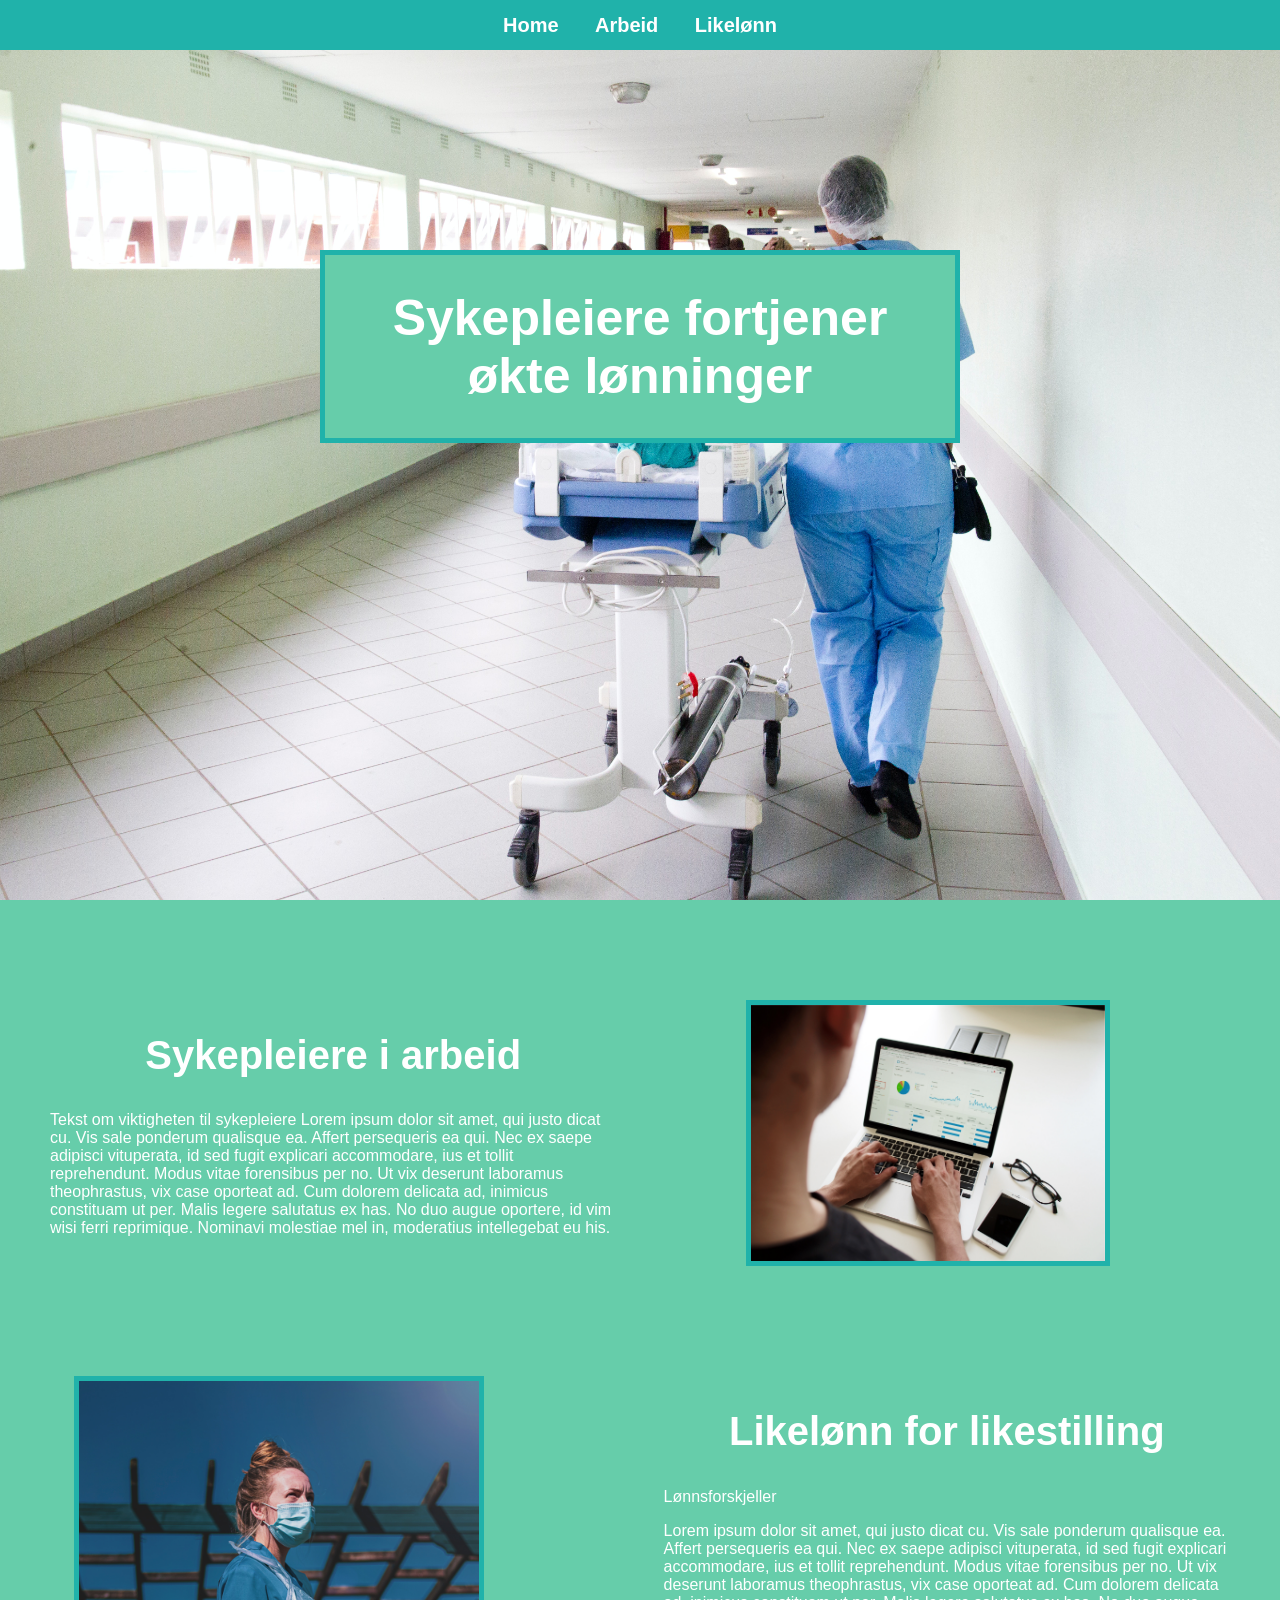
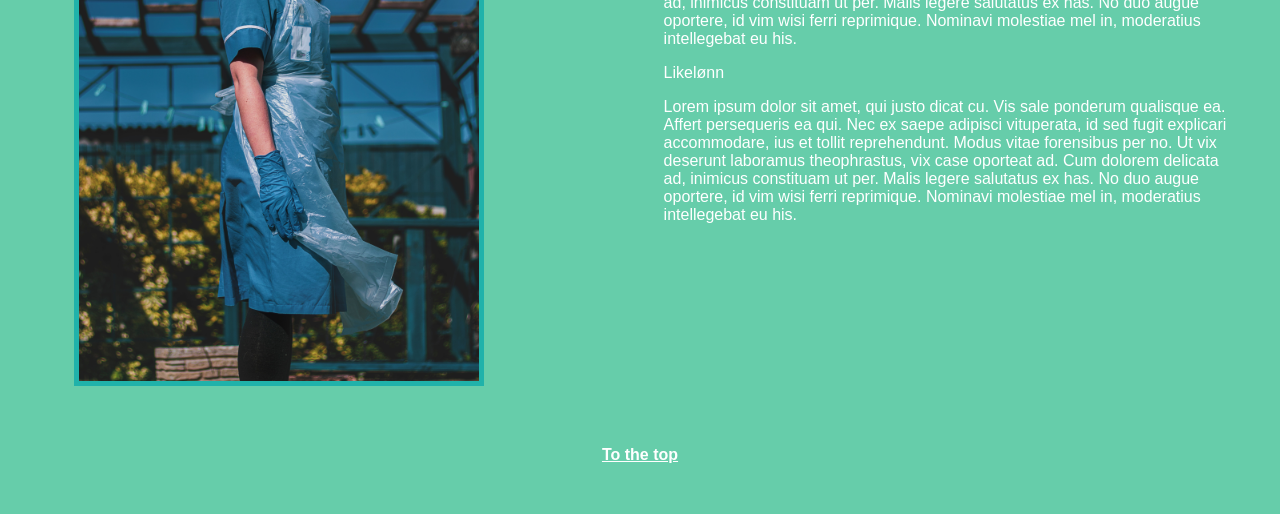
<file: index.html>
<!DOCTYPE html>
<html>
  <head>
    <meta charset="utf-8">
    <link rel="stylesheet" href="stylesheet.css">
    <title> Likelønn for likestilling </title>
  </head>


  <body>
    <header class="header">
      <a href="#home"> Home </a>
      <a href="#arbeid"> Arbeid </a>
      <a href="#likelønn"> Likelønn </a>
    </header>

  <div>
    <div id="home" class="bildeTop"> <!-- Top del-->
      <div class="tittel">
        <h1> Sykepleiere fortjener økte lønninger </h1>
      </div>
    </div>

    <div id="arbeid" class="arbeid-container"> <!-- arbeid-->
      <div class = "side-by-side">
        <h2> Sykepleiere i arbeid </h2>
        <p> Tekst om viktigheten til sykepleiere
          Lorem ipsum dolor sit amet, qui justo dicat cu. Vis sale ponderum qualisque ea.
          Affert persequeris ea qui. Nec ex saepe adipisci vituperata, id sed fugit explicari accommodare,
          ius et tollit reprehendunt. Modus vitae forensibus per no.
          Ut vix deserunt laboramus theophrastus, vix case oporteat ad.
          Cum dolorem delicata ad, inimicus constituam ut per.
          Malis legere salutatus ex has. No duo augue oportere, id vim wisi ferri reprimique.
           Nominavi molestiae mel in, moderatius intellegebat eu his.
        </p>
      </div>
      <div class="arbeidsBilde side-by-side" style="width: 30%"> <!-- Bilde hentet fra https://unsplash.com/ -->
        <img src="data.jpg" alt="En graf" class="border">
      </div>
    </div>

    <div id="likelønn" class="nurse-container"> <!-- likelønn-->
      <div class = "nurseBilde side-by-side">
        <img src="nurse.jpg" alt="En sykepleier" style="width:400px;height:600px;" class="border"> <!-- Bilde hentet fra https://unsplash.com/ -->
      </div>
      <div class = "side-by-side">
        <h2> Likelønn for likestilling </h2>
        <p> Lønnsforskjeller </p>
        Lorem ipsum dolor sit amet, qui justo dicat cu. Vis sale ponderum qualisque ea.
        Affert persequeris ea qui. Nec ex saepe adipisci vituperata, id sed fugit explicari accommodare,
        ius et tollit reprehendunt. Modus vitae forensibus per no.
        Ut vix deserunt laboramus theophrastus, vix case oporteat ad.
        Cum dolorem delicata ad, inimicus constituam ut per.
        Malis legere salutatus ex has. No duo augue oportere, id vim wisi ferri reprimique.
         Nominavi molestiae mel in, moderatius intellegebat eu his.
        <p> Likelønn </p>
        Lorem ipsum dolor sit amet, qui justo dicat cu. Vis sale ponderum qualisque ea.
        Affert persequeris ea qui. Nec ex saepe adipisci vituperata, id sed fugit explicari accommodare,
        ius et tollit reprehendunt. Modus vitae forensibus per no.
        Ut vix deserunt laboramus theophrastus, vix case oporteat ad.
        Cum dolorem delicata ad, inimicus constituam ut per.
        Malis legere salutatus ex has. No duo augue oportere, id vim wisi ferri reprimique.
         Nominavi molestiae mel in, moderatius intellegebat eu his.
      </div>
    </div>

    <div class="to-the-top" >
      <a href="#home"> To the top </a>  <!-- To the top-->
    </div>
  </div>
  </body>
</html>
</file>
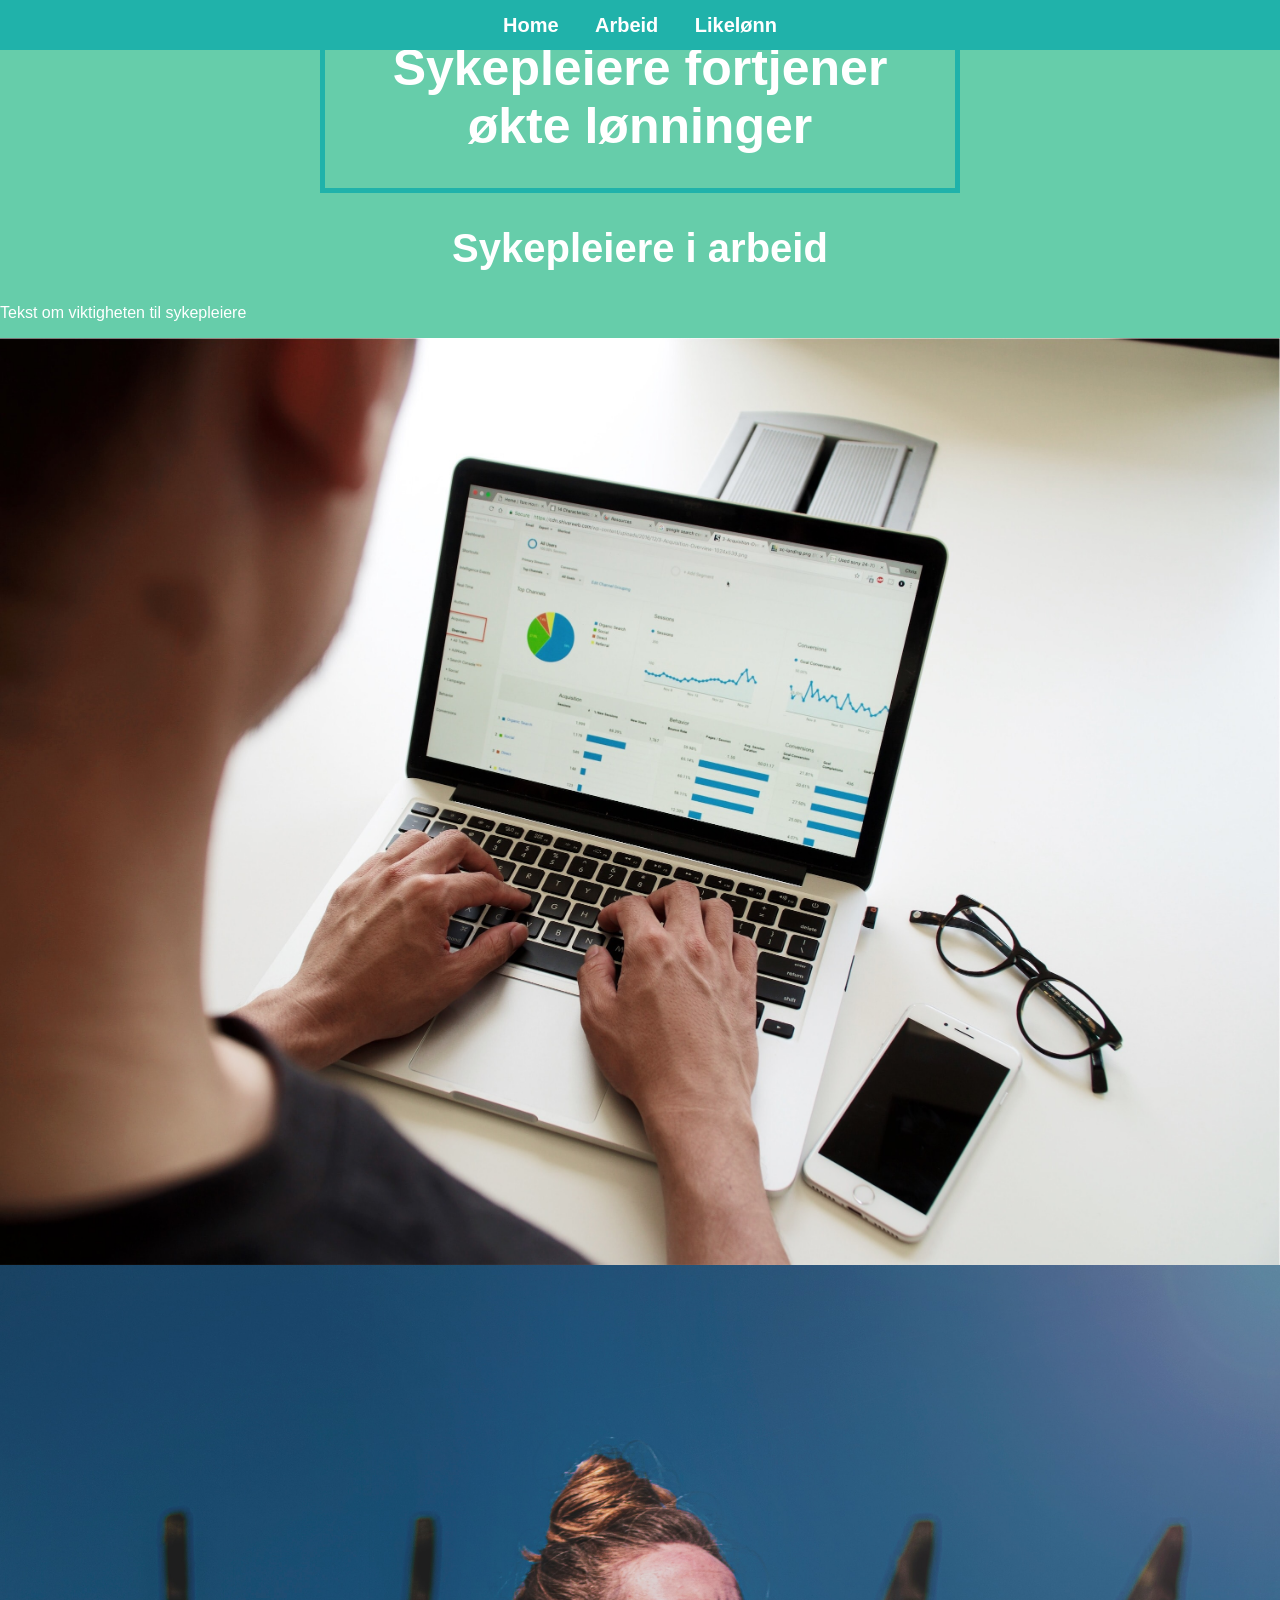
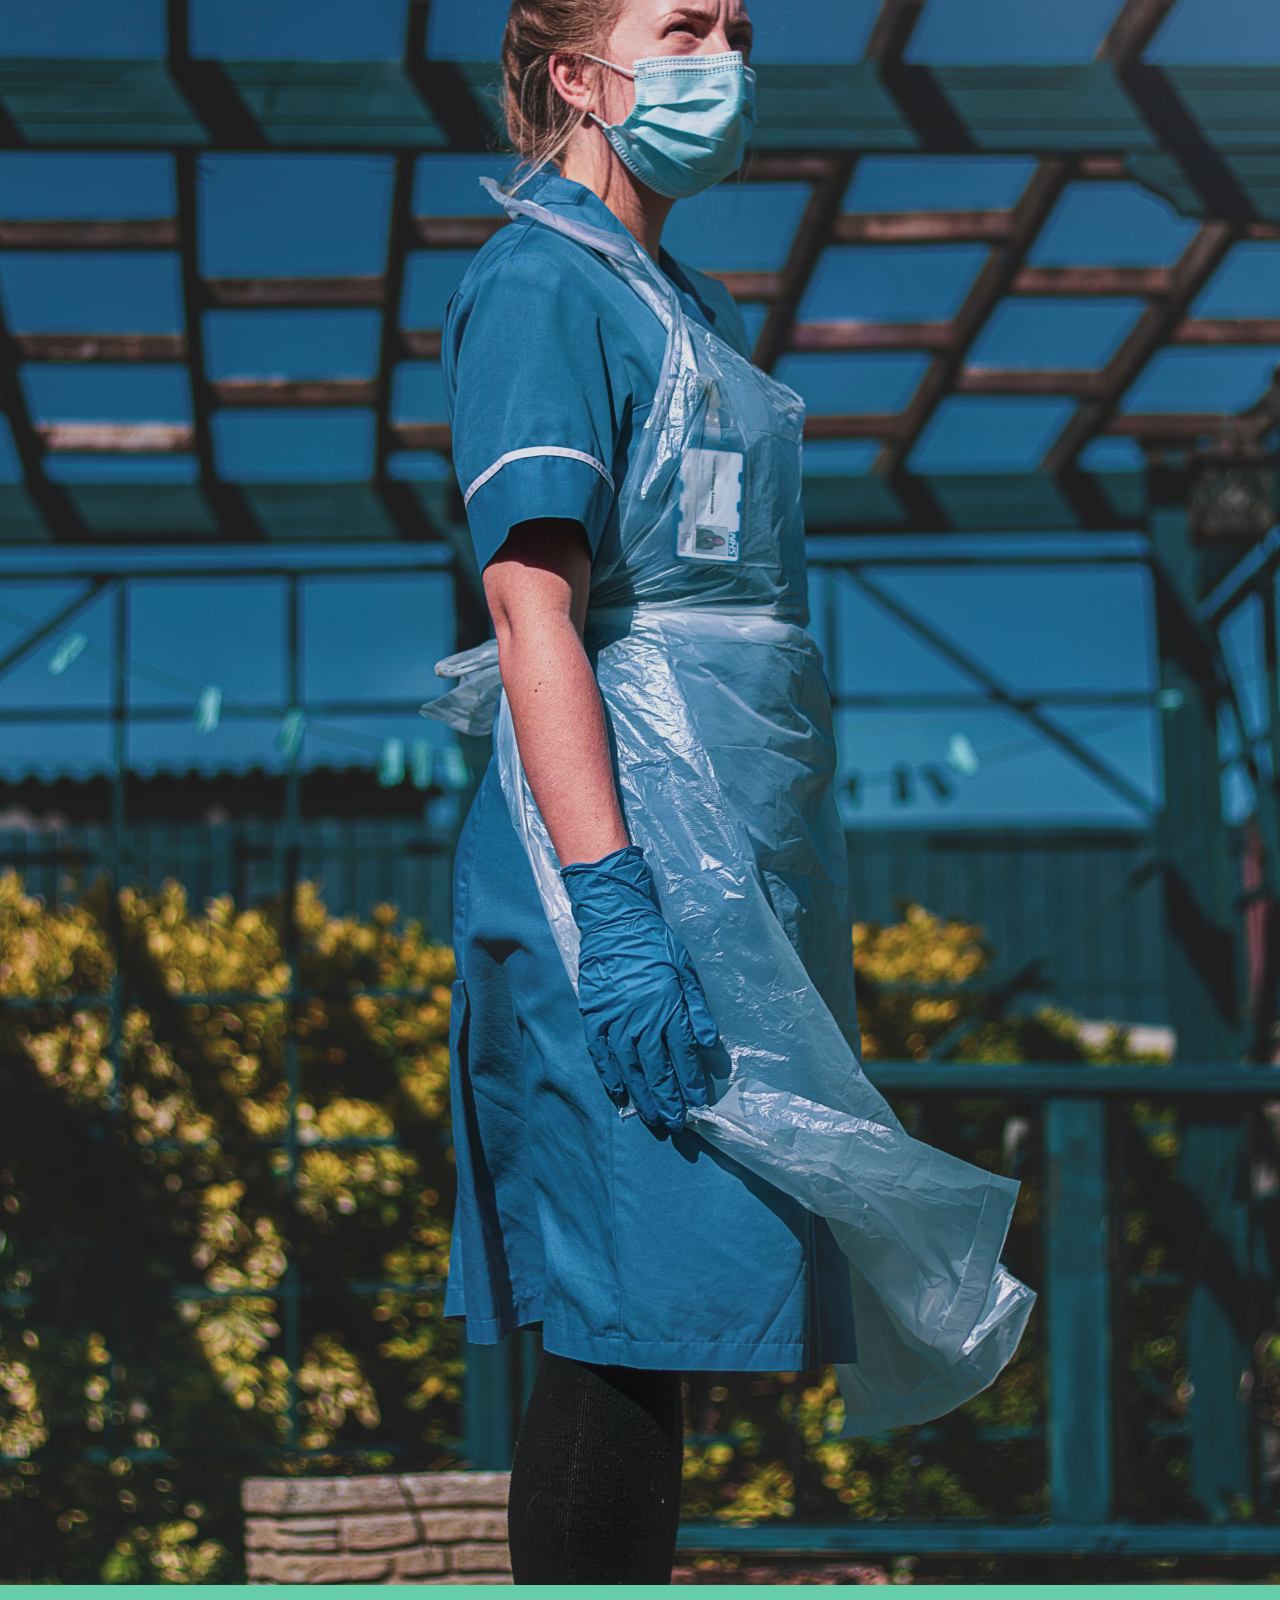
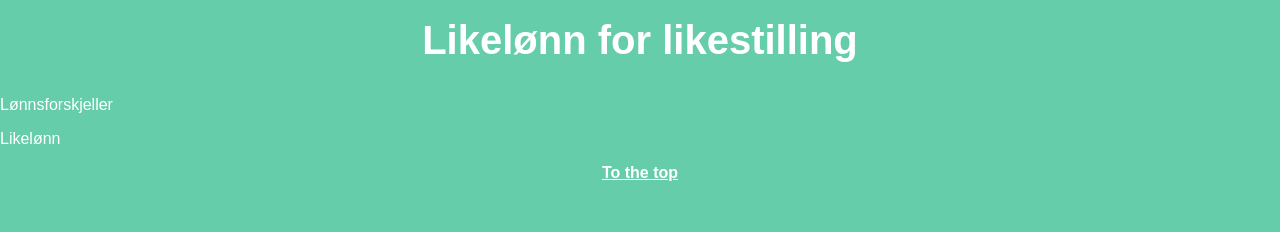
<file: freakyFriday.html>
<!DOCTYPE html>
<html>
  <head>
    <meta charset="utf-8">
    <link rel="stylesheet" href="stylesheet.css">
    <title> Likelønn for likestilling </title>
  </head>


  <body>
    <header class="header">
      <a href="#home"> Home </a>
      <a href="#arbeid"> Arbeid </a>
      <a href="#likelønn"> Likelønn </a>
    </header>

  <div>
    <div id="home" class="bilde"> <!-- Top del-->
      <div class="tittel">
        <h1> Sykepleiere fortjener økte lønninger </h1>
      </div>
    </div>

    <div id="arbeid" class = "divBoks"> <!-- arbeid-->
      <div>
        <h2> Sykepleiere i arbeid </h2>
        <p> Tekst om viktigheten til sykepleiere </p>
      </div>
      <div class="grafBilde">
        <img src="data.jpg" alt="En graf">
      </div>
    </div>

    <div id="likelønn"  class = "divBoks"> <!-- likelønn-->
      <div class = "sykepleier">
        <img src="nurse.jpg" alt="En sykepleier">
      </div>
      <div>
        <h2> Likelønn for likestilling </h2>
        <p> Lønnsforskjeller </p>
        <p> Likelønn </p>
      </div>
    </div>

    <div class="to-the-top">
      <a href="#home"> To the top </a>  <!-- To the top-->
    </div>
  </div>
  </body>
</html>
</file>
<file: stylesheet.css>
body{
  background-color: rgb(102, 205, 170);
  margin: 0;
  font-family: Arial, Verdana, sans-serif;
  overflow: auto;
  color: white;
}

img {
    display: block;
    overflow: hidden;
    width: 100%
}

h1 {
  font-size: 50px;
}

h2 {
  font-size: 40px;
  text-align: center;
}

p {
  text-align: left;
}

a:link {
    color: rgb(255, 255, 255);
    font-weight: bolder;
}

a:visited {
    color: grey;
    background-color: transparent;
    text-decoration: underline;
}

a:hover {
    color: rgb(0, 0, 0);
    background-color: transparent;
    text-decoration: underline;
}

a:active {
    color: yellow;
    background-color: transparent;
    text-decoration: underline;
}

.header {
    background-color: rgb(32, 178, 170);
    height: 50px;
    position: fixed;
    width: 100%;
    top: 0;
    text-align: center;
}

.header a {
    display: inline-block;
    text-align: center;
    padding: 14px 16px;
    font-size: 20px;
    color: white;
    text-decoration: none;
}

.header a:hover {
    background: rgb(102, 205, 170);
    color: black;
}

.bildeTop {
    background-image: url('korridor.jpg'); /* Bilde hentet fra https://unsplash.com/ */
    height: 700px;
    padding-top: 250px;
    background-repeat: no-repeat;
    background-attachment: fixed;
    background-size: 100% 100%;
}

.tittel{
    background-color: rgb(102, 205, 170);
    border-style: solid;
    border-width: 5px;
    border-color: rgb(32, 178, 170);
    max-width: 550px;
    margin: 0 auto;
    text-align: center;
    padding-left: 40px;
    padding-right: 40px;
}

.arbeid-container {
    display: flex;
    flex-wrap: wrap;
    justify-content: space-evenly;
    margin-bottom: 10px;
    padding: 50px;
    float: right;
}

.arbeidsBilde {
  display: block;
  margin-left: auto;
  margin-right: auto;
}

.nurse-container {
    display: flex;
    flex-wrap: wrap;
    justify-content: space-evenly;
    margin-bottom: 10px;
    padding: 50px;
}

.nurseBilde {
  display: block;
  margin-left: auto;
  margin-right: auto;
}

.side-by-side {
  width: 48%;
  text-align: left;
}

.border{
  border: solid;
  border-width: 5px;
  border-color: rgb(32, 178, 170)
}

.to-the-top {
    text-align: center;
    margin-bottom: 50px;
    width: 100%;
    float: center;
}
</file>
